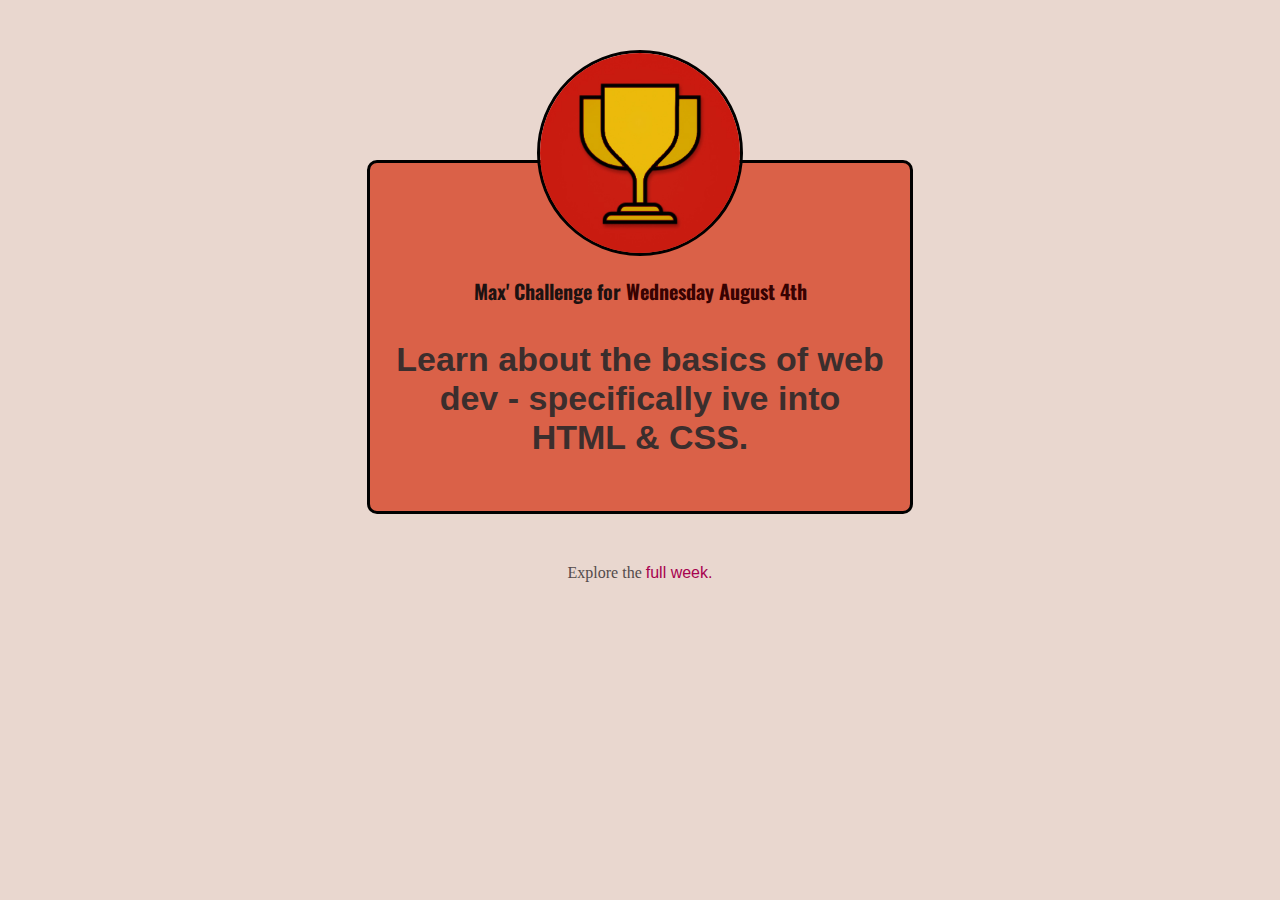
<file: index.html>
<!DOCTYPE html>
<html lang="en">

<head>
  <link rel="preconnect" href="https://fonts.googleapis.com">
  <link rel="preconnect" href="https://fonts.gstatic.com" crossorigin>
  <link href="https://fonts.googleapis.com/css2?family=Oswald:wght@700&display=swap" rel="stylesheet">
  <link href="styles/shared.css" rel="stylesheet">
  <link href="styles/daily-challenge.css" rel="stylesheet">
  <title>My Daily Challenge</title>
</head>

<body>

  <img src="images/challenges-trophy.jpg" alt="A trophy image">
  
  <main>
    <h1>
      Max' Challenge for <span style="color: rgb(55, 2, 1)"> Wednesday August 4th</span>
    </h1>
    <p id="todays-challenge">
      Learn about the basics of web dev - specifically ive into HTML & CSS.
    </p>
  </main>

  <footer>
    Explore the
    <a href="full-week.html">full week.</a>
  </footer>
</body>

</html>
</file>
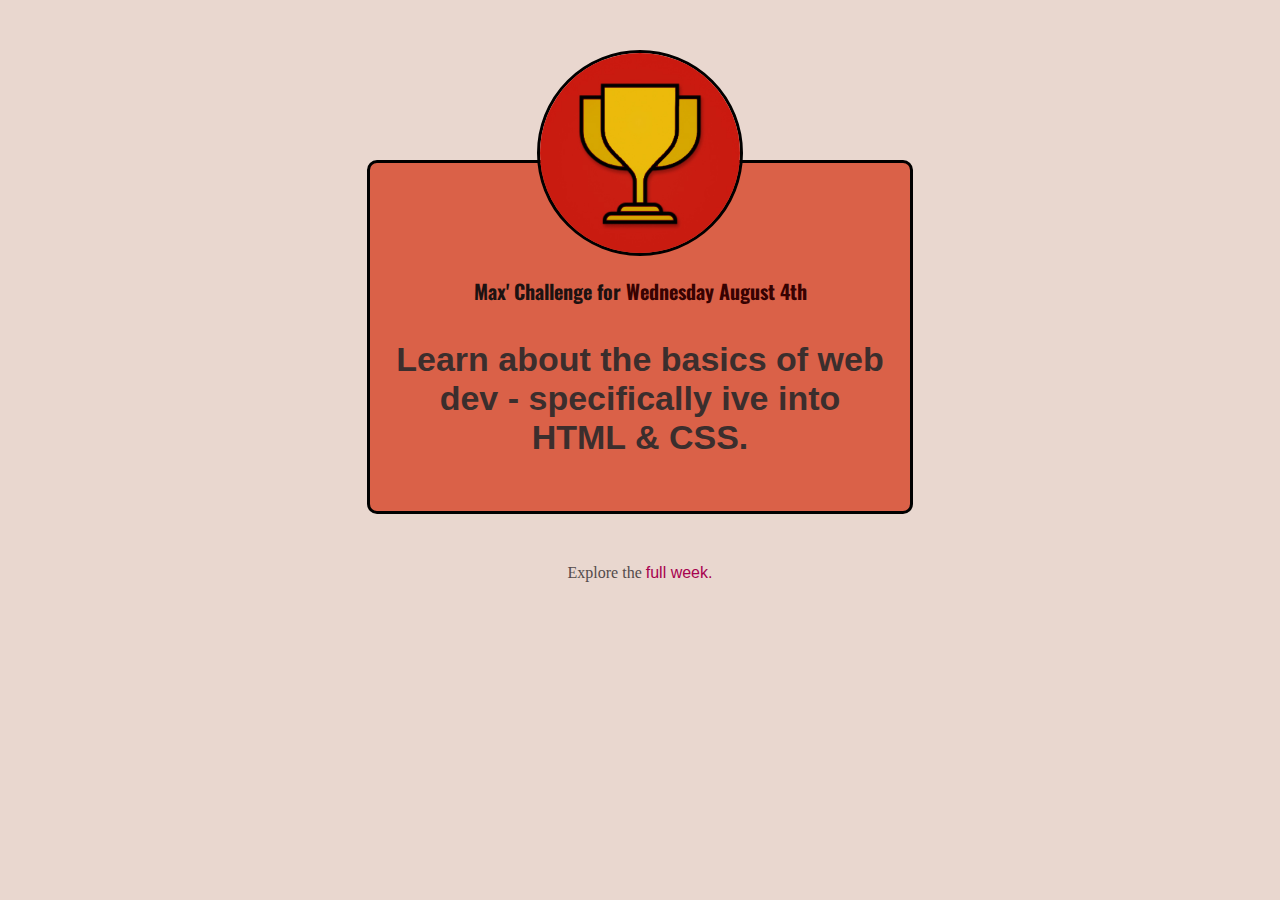
<file: html-basic/index.html>
<!DOCTYPE html>
<html lang="en">

<head>
  <link rel="preconnect" href="https://fonts.googleapis.com">
  <link rel="preconnect" href="https://fonts.gstatic.com" crossorigin>
  <link href="https://fonts.googleapis.com/css2?family=Oswald:wght@700&display=swap" rel="stylesheet">
  <link href="styles/shared.css" rel="stylesheet">
  <link rel="icon" href="images/favicon.ico" type="image/x-icon">
  <link href="styles/daily-challenge.css" rel="stylesheet">
  <title>My Daily Challenge</title>
</head>

<body>

  <img src="images/challenges-trophy.jpg" alt="A trophy image">

  <main>
    <h1>
      Max' Challenge for <span style="color: rgb(55, 2, 1)"> Wednesday August 4th</span>
    </h1>
    <p id="todays-challenge">
      Learn about the basics of web dev - specifically ive into HTML & CSS.
    </p>
  </main>

  <footer>
    Explore the
    <a href="full-week.html">full week.</a>
  </footer>
</body>

</html>
</file>
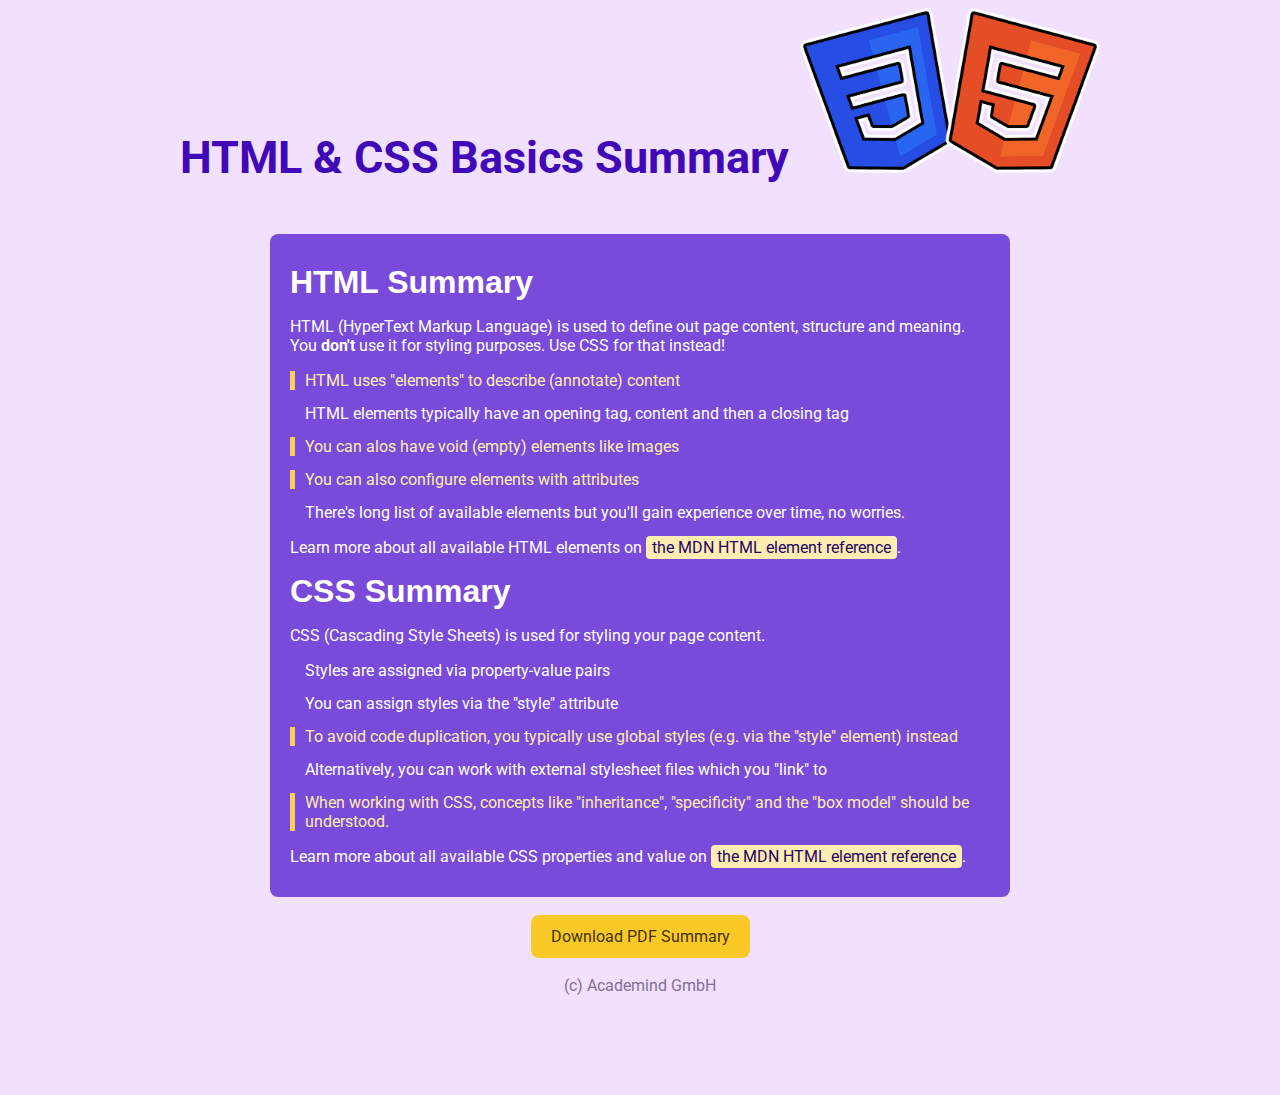
<file: html-practice/index.html>
<!DOCTYPE html>
<html lang="en">

<head>
    <link href="styles/shared.css" rel="stylesheet">
    <title>HTML & CSS Basics Summary</title>
    <link rel="preconnect" href="https://fonts.gstatic.com" />
    <link href="https://fonts.googleapis.com/css2?family=Roboto:wght@400;900&display=swap" rel="stylesheet" />
</head>

<body>
    <header>
        HTML & CSS Basics Summary
        <img src="images/html-css.png">
    </header>
    <main>
        <div id="main-container">
            <h1>HTML Summary</h1>
            <p>HTML (HyperText Markup Language) is used to define out page content, structure and meaning. You
                <b>don't</b> use it for styling purposes. Use CSS for that instead!
            </p>
            <ul>
                <li class="item-higlight">HTML uses "elements" to describe (annotate) content</li>
                <li>HTML elements typically have an opening tag, content and then a closing tag</li>
                <li class="item-higlight">You can alos have void (empty) elements like images</li>
                <li class="item-higlight">You can also configure elements with attributes</li>
                <li>There's long list of available elements but you'll gain experience over time, no worries.</li>
            </ul>

            <p>Learn more about all available HTML elements on
                <a href="https://developer.mozilla.org/en-US/docs/Web/HTML/Element">the MDN HTML element reference</a>.
            </p>


            <h1>CSS Summary</h1>
            <p>CSS (Cascading Style Sheets) is used for styling your page content.</p>
            <ul>
                <li>Styles are assigned via property-value pairs</li>
                <li>You can assign styles via the "style" attribute</li>
                <li class="item-higlight"> To avoid code duplication, you typically use global styles (e.g. via the
                    "style" element) instead </li>
                <li> Alternatively, you can work with external stylesheet files which you "link" to</li>
                <li class="item-higlight">
                    When working with CSS, concepts like "inheritance", "specificity"
                    and the "box model" should be understood.
                </li>
            </ul>
            <p>Learn more about all available CSS properties and value on
                <a href="https://developer.mozilla.org/en-US/docs/Web/HTML/Element">the MDN HTML element reference</a>.
            </p>
        </div>
    </main>
    <footer>
        <a href="pdfs/html-css-basics-summary.pdf" target="_blank">Download PDF Summary</a>
        <p>(c) Academind GmbH</p>
    </footer>
</body>

</html>
</file>
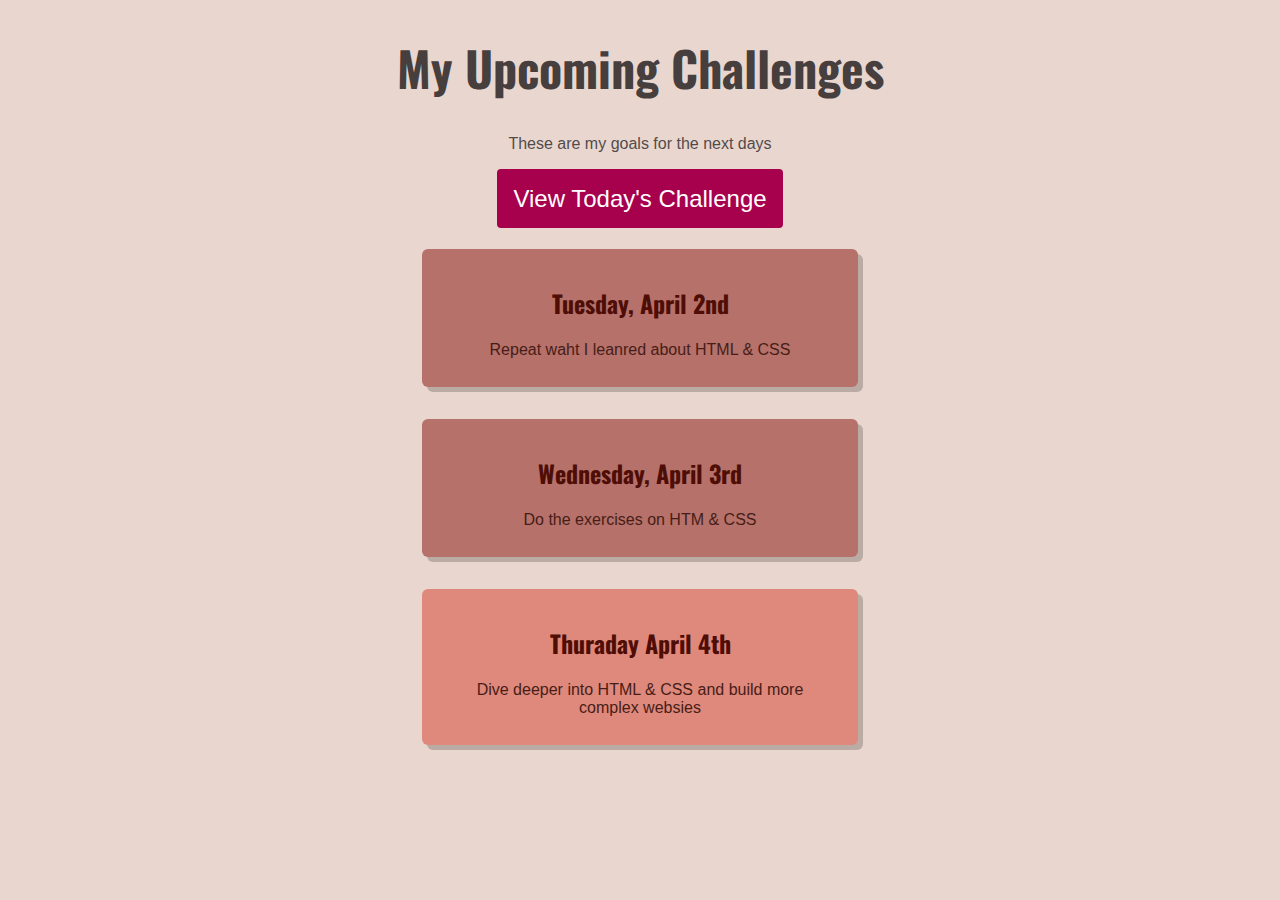
<file: full-week.html>
<!DOCTYPE html>
<html lang="en">

<head>
    <meta charset="UTF-8">
    <link rel="preconnect" href="https://fonts.googleapis.com">
    <link rel="preconnect" href="https://fonts.gstatic.com" crossorigin>
    <link href="https://fonts.googleapis.com/css2?family=Oswald:wght@700&display=swap" rel="stylesheet">
    <link href="styles/shared.css" rel="stylesheet">
    <link href="styles/full-week.css" rel="stylesheet">
    <title>My Upcoming Challenges</title>
</head>

<body>
    <header>
        <h1>My Upcoming Challenges</h1>
        <p id="description">These are my goals for the next days</p>
        <a href="index.html">View Today's Challenge</a>
    </header>
    <main>
        <ol>
            <li class="highlight-goal">
                <h2>Tuesday, April 2nd</h2>
                <p> Repeat waht I leanred about HTML & CSS </p>
            </li>
            <li class="highlight-goal">
                <h2>Wednesday, April 3rd</h2>
                <p>Do the exercises on HTM & CSS</p>
            </li>
            <li>
                <h2>Thuraday April 4th</h2>
                <p>Dive deeper into HTML & CSS and build more complex websies</p>
            </li>
        </ol>
    </main>
</body>

</html>
</file>
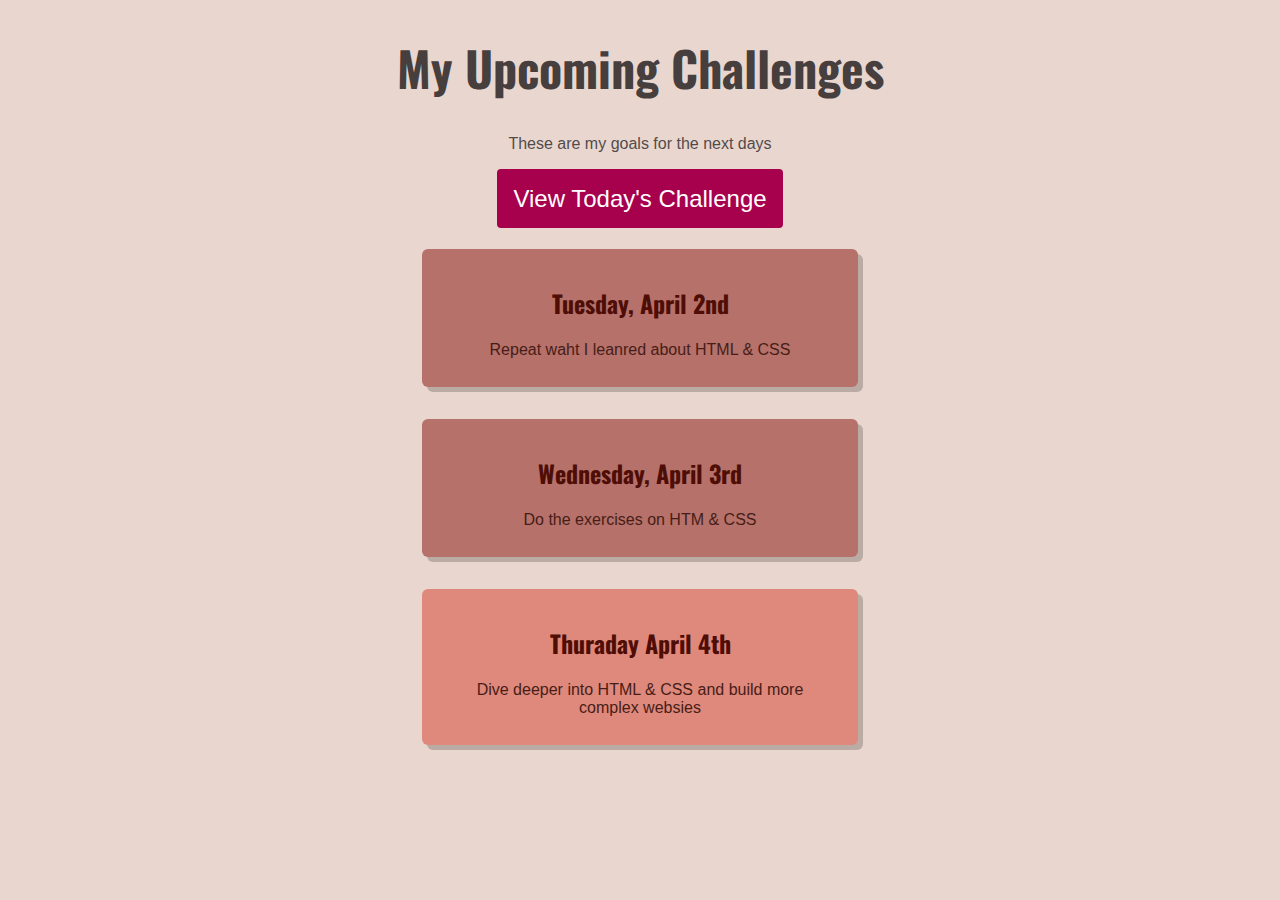
<file: html-basic/full-week.html>
<!DOCTYPE html>
<html lang="en">

<head>
    <meta charset="UTF-8">
    <link rel="preconnect" href="https://fonts.googleapis.com">
    <link rel="preconnect" href="https://fonts.gstatic.com" crossorigin>
    <link href="https://fonts.googleapis.com/css2?family=Oswald:wght@700&display=swap" rel="stylesheet">
    <link href="styles/shared.css" rel="stylesheet">
    <link href="styles/full-week.css" rel="stylesheet">
    <link rel="icon" href="images/favicon.ico" type="image/x-icon">
    <title>My Upcoming Challenges</title>
</head>

<body>
    <header>
        <h1>My Upcoming Challenges</h1>
        <p id="description">These are my goals for the next days</p>
        <a href="index.html">View Today's Challenge</a>
    </header>
    <main>
        <ol>
            <li class="highlight-goal">
                <h2>Tuesday, April 2nd</h2>
                <p> Repeat waht I leanred about HTML & CSS </p>
            </li>
            <li class="highlight-goal">
                <h2>Wednesday, April 3rd</h2>
                <p>Do the exercises on HTM & CSS</p>
            </li>
            <li>
                <h2>Thuraday April 4th</h2>
                <p>Dive deeper into HTML & CSS and build more complex websies</p>
            </li>
        </ol>
    </main>
</body>

</html>
</file>
<file: styles/shared.css>
body {
    background-color: rgb(233, 215, 207);
    text-align: center;
    color: rgb(83, 75, 75);
}

h1 {
    font-family: 'Oswald', sans-serif;
}

p {
    font-family: 'Fira Sans', sans-serif;
}

a {
    font-family: 'Fira Sans', sans-serif;
    text-decoration: none;
    color: rgb(167, 1, 78);
}

a:hover {
    text-decoration: underline;
}
</file>
<file: styles/daily-challenge.css>
body {
    margin: 50px;
}

img {
    width: 200px;
    border: 3px solid black;
    height: 200px;
    border-radius: 100%;
}

#todays-challenge {
    color: rgb(59, 46, 45);
    font-size: 34px;
    font-weight: bold;
}

h1 {
    color: rgb(29, 18, 17);
    /* margin-top: -20px; */
    font-size: 20px;
}

p {
    color: rgb(59, 46, 45);
}

main {
    margin: -100px auto auto auto;
    border-radius: 10px;
    width: 500px;
    border: 3px solid black;
    padding: 100px 20px 20px 20px;
    background-color: rgb(218, 97, 72);
}

footer {
    margin-top: 50px;
}

#main-container {
    margin: -100px auto auto auto;
    border-radius: 10px;
    width: 500px;
    border: 3px solid black;
    padding: 100px 20px 20px 20px;
    background-color: rgb(218, 97, 72);
}
</file>
<file: html-basic/styles/shared.css>
body {
    background-color: rgb(233, 215, 207);
    text-align: center;
    color: rgb(83, 75, 75);
}

h1 {
    font-family: 'Oswald', sans-serif;
}

p {
    font-family: 'Fira Sans', sans-serif;
}

a {
    font-family: 'Fira Sans', sans-serif;
    text-decoration: none;
    color: rgb(167, 1, 78);
}

a:hover {
    text-decoration: underline;
}
</file>
<file: html-basic/styles/daily-challenge.css>
body {
    margin: 50px;
}

img {
    width: 200px;
    border: 3px solid black;
    height: 200px;
    border-radius: 100%;
}

#todays-challenge {
    color: rgb(59, 46, 45);
    font-size: 34px;
    font-weight: bold;
}

h1 {
    color: rgb(29, 18, 17);
    /* margin-top: -20px; */
    font-size: 20px;
}

p {
    color: rgb(59, 46, 45);
}

main {
    margin: -100px auto auto auto;
    border-radius: 10px;
    width: 500px;
    border: 3px solid black;
    padding: 100px 20px 20px 20px;
    background-color: rgb(218, 97, 72);
}

footer {
    margin-top: 50px;
}

#main-container {
    margin: -100px auto auto auto;
    border-radius: 10px;
    width: 500px;
    border: 3px solid black;
    padding: 100px 20px 20px 20px;
    background-color: rgb(218, 97, 72);
}
</file>
<file: html-practice/styles/shared.css>
body {
    background-color: rgb(242, 224, 255);
    font-family: 'Roboto', sans-serif;
    color: rgb(83, 75, 75);
}

header {
    text-align: center;
    font-size: 45px;
    color: rgb(64, 9, 184);
    font-weight: bold;
}

header img {
    width: 300px;
}

main {
    border-radius: 8px;
    width: 700px;
    color: white;
    margin: 50px auto 0 auto;
    padding: 30px 20px 15px 20px;
    background-color: rgb(122, 74, 218);
}

h1 {
    padding: 0;
    margin: 0;
    font-family: 'Oswald', sans-serif;
}

ul {
    margin: 0;
    padding: 0;
    list-style: none;
}

li {
    margin: 14px 0;
    padding-left: 10px;
    border-left: 5px solid transparent;
    color: white;
}

.item-higlight {
    color: rgb(255, 237, 177);
    border-color: rgb(247, 209, 85);
}

a {
    text-decoration: none;
    color: rgb(36, 3, 102);
    background-color: rgb(255, 237, 177);
    padding: 2px 6px;
    border-radius: 4px;
}

a:hover,
a:active {
    background-color: rgb(250, 201, 39);
}

footer {
    text-align: center;
    margin-top: 30px;
    margin-bottom: 100px;
}

footer p {
    color: rgb(131, 113, 149);
    margin-top: 30px;
}

footer a {
    padding: 12px 20px;
    border-radius: 8px;
    background-color: rgb(250, 201, 39);
    color: rgb(66, 51, 4);
}

footer a:hover,
footer a:active {
    background-color: rgb(255, 186, 58);
}
</file>
<file: styles/full-week.css>
h1 {
    font-size: 48px;
    color: rgb(71, 62, 62);
}

/* #description {
    margin-bottom: 32px;
} */

/* header 의 하위 p 에만 적용 */
header p {
    margin-bottom: 32px;
}

a {
    background-color: rgb(167, 1, 78);
    color: white;
    border-radius: 4px;
    font-size: 24px;
    padding: 16px;
}

a:hover {
    background-color: rgb(180, 12, 90);
    text-decoration: none;
}

ol {
    list-style: none;
    width: 500px;
    margin: 36px auto 0 auto;
    padding: 0;
}

li {
    background-color: rgb(223, 136, 124);
    border-radius: 6px;
    margin: 32px;
    padding: 16px;
    box-shadow: 5px 5px rgba(0, 0, 0, 0.2);
}

h2 {
    color: rgb(78, 13, 5);
    font-family: 'Oswald', sans-serif;
}

main p {
    margin: 12px;
    color: rgb(71, 29, 22);
}

.highlight-goal {
    background-color: rgb(181, 113, 106);
}
</file>
<file: html-basic/styles/full-week.css>
h1 {
    font-size: 48px;
    color: rgb(71, 62, 62);
}

/* #description {
    margin-bottom: 32px;
} */

/* header 의 하위 p 에만 적용 */
header p {
    margin-bottom: 32px;
}

a {
    background-color: rgb(167, 1, 78);
    color: white;
    border-radius: 4px;
    font-size: 24px;
    padding: 16px;
}

a:hover {
    background-color: rgb(180, 12, 90);
    text-decoration: none;
}

ol {
    list-style: none;
    width: 500px;
    margin: 36px auto 0 auto;
    padding: 0;
}

li {
    background-color: rgb(223, 136, 124);
    border-radius: 6px;
    margin: 32px;
    padding: 16px;
    box-shadow: 5px 5px rgba(0, 0, 0, 0.2);
}

h2 {
    color: rgb(78, 13, 5);
    font-family: 'Oswald', sans-serif;
}

main p {
    margin: 12px;
    color: rgb(71, 29, 22);
}

.highlight-goal {
    background-color: rgb(181, 113, 106);
}
</file>
